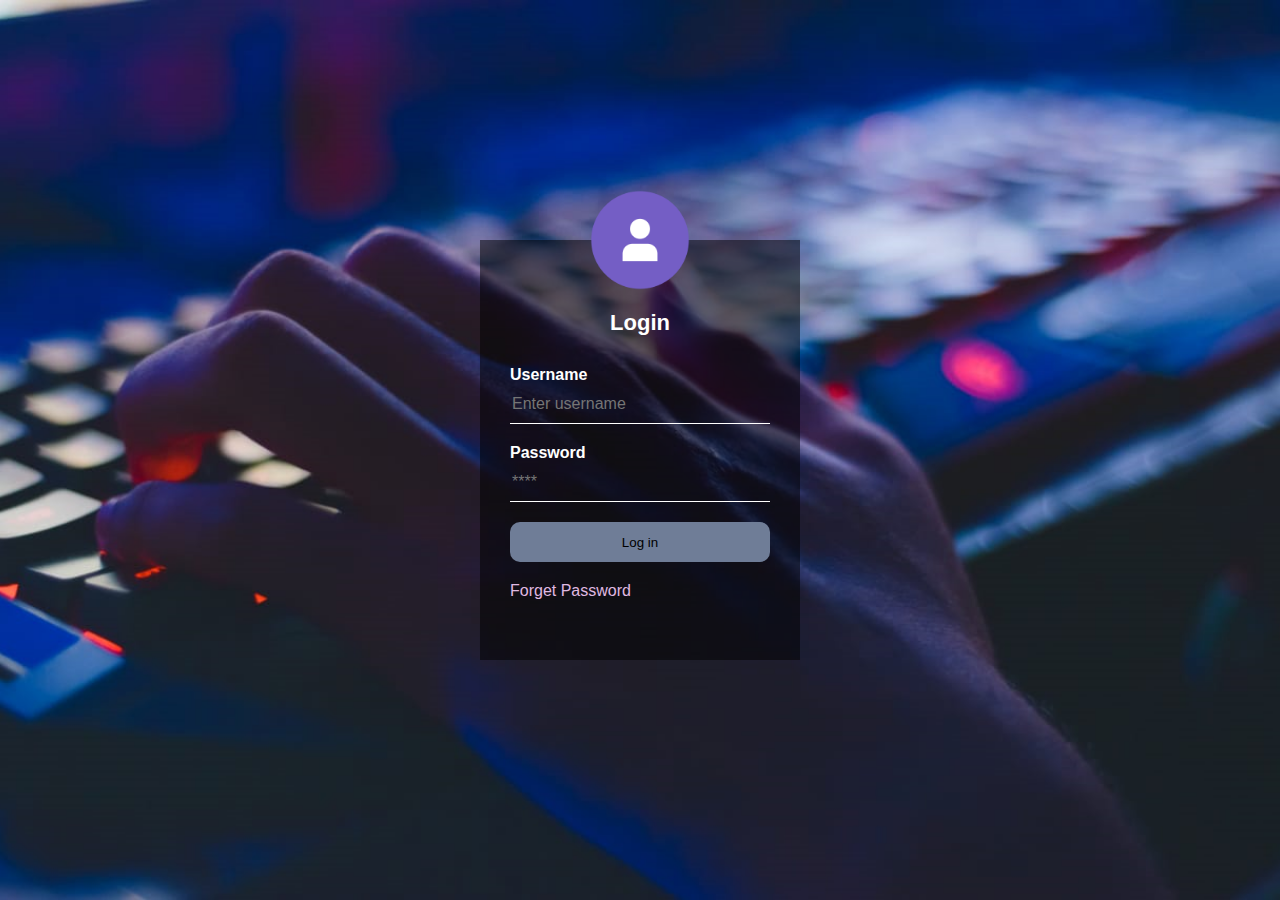
<file: TP2/index.html>
<!DOCTYPE html>
<html lang="en">

<head>
    <meta charset="UTF-8">
    <meta name="viewport"
        content="width=device-width, initial-scale=1.0">
    <link rel="stylesheet"
        href="style.css" />
    <title>Login</title>

</head>

<body>
    <div class="login_box">
        <img src="imagenes/avatar.png"
            class="avatar">
        <h1>Login</h1>
        <form>
            <label for="Username">Username</label>
            <input class="username"
                type="text"
                name="username"
                placeholder="Enter username">
            <label for="password">Password</label>
            <input class="password"
                type="password"
                name="password"
                placeholder="****">
            <input class="submit"
                type="submit"
                name="submit"
                value="Log in">
            <a href="#">Forget Password</a>



        </form>
    </div>

</body>

</html>
</file>
<file: TP2/style.css>
* {
  box-sizing: border-box;
}

body {
  margin: 0;
  padding: 0;
  background: url(./imagenes/fondo.png) no-repeat center top;
  background-size: cover;
  height: 100vh;
  font-family: sans-serif;
}
.login_box {
  width: 320px;
  height: 420px;
  background: rgba(0, 0, 0, 0.5);
  color: #fff;
  top: 50%;
  left: 50%;
  position: absolute;
  transform: translate(-50%, -50%);
  padding: 70px 30px;
}

.avatar {
  width: 100px;
  height: 100px;
  position: absolute;
  top: -50px;
  left: calc(50% - 50px);
}
.avatar:hover {
  border-radius: 50%;
  -webkit-border-radius: 50%;
  box-shadow: 0px 0px 15px 15px rgb(177, 117, 177);
  -webkit-box-shadow: 0px 0px 15px 15px rgb(177, 117, 177);
  transform: rotate(360deg);
  -webkit-transform: rotate(360deg);
}

h1 {
  margin: 0;
  padding: 0 0 30px;
  text-align: center;
  font-size: 22px;
}

.login_box label {
  margin: 0;
  padding: 0;
  font-weight: bold;
  display: block;
}

.login_box input {
  width: 100%;
  margin-bottom: 20px;
}
.password:hover {
  filter: opacity(0.5);
}
.username:hover {
  filter: opacity(0.5);
}

.password {
  border: none;
  border-bottom: 1px solid #fff;
  background: transparent;
  outline: none;
  height: 40px;
  font-size: 16px;
}
.username {
  border: none;
  border-bottom: 1px solid #fff;
  background: transparent;
  outline: none;
  height: 40px;
  font-size: 16px;
}

.submit {
  border: none;
  outline: none;
  height: 40px;
  background: rgb(111, 125, 151);
  border-radius: 10px;
}
.submit:hover {
  -webkit-transform: scale(1.1);
  transform: scale(1.1);
}

.login_box a {
  text-decoration: none;
  color: rgb(224, 186, 226);
}

.login_box a:hover {
  color: darkviolet;
}
</file>
